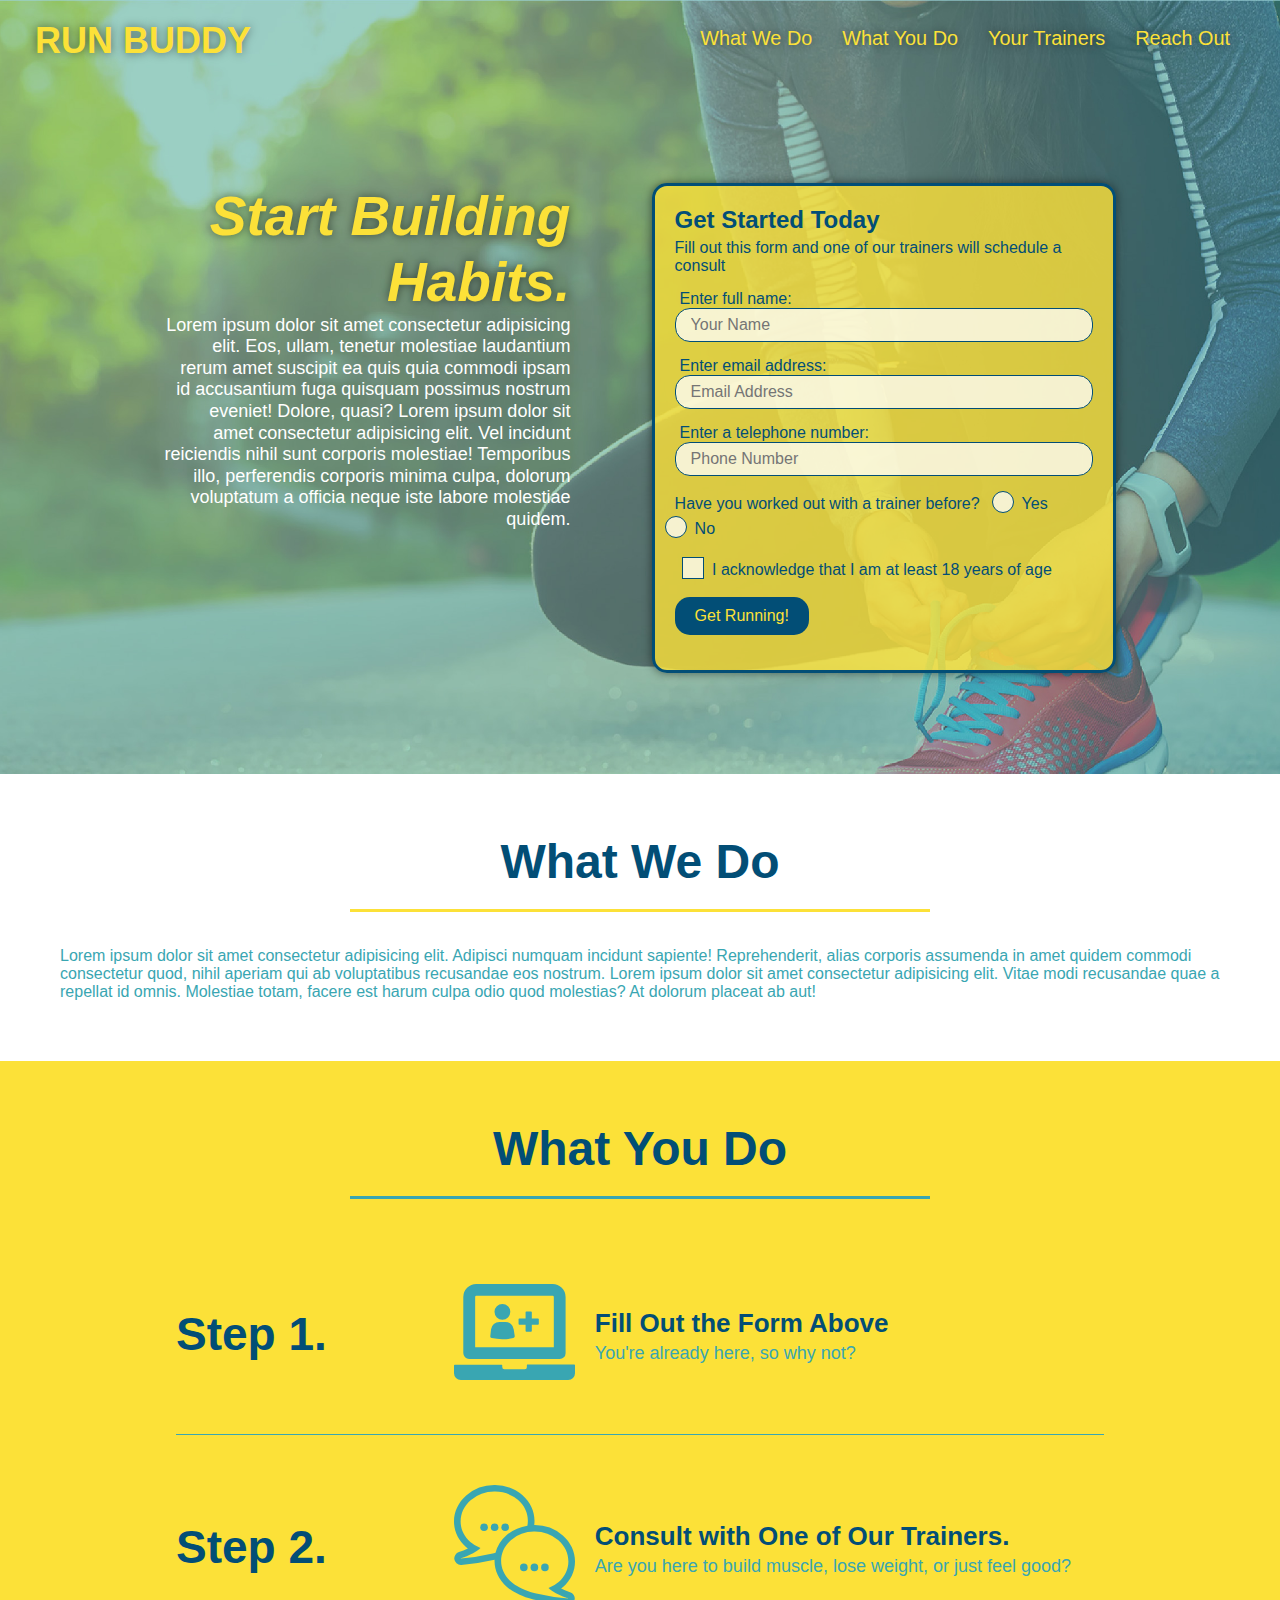
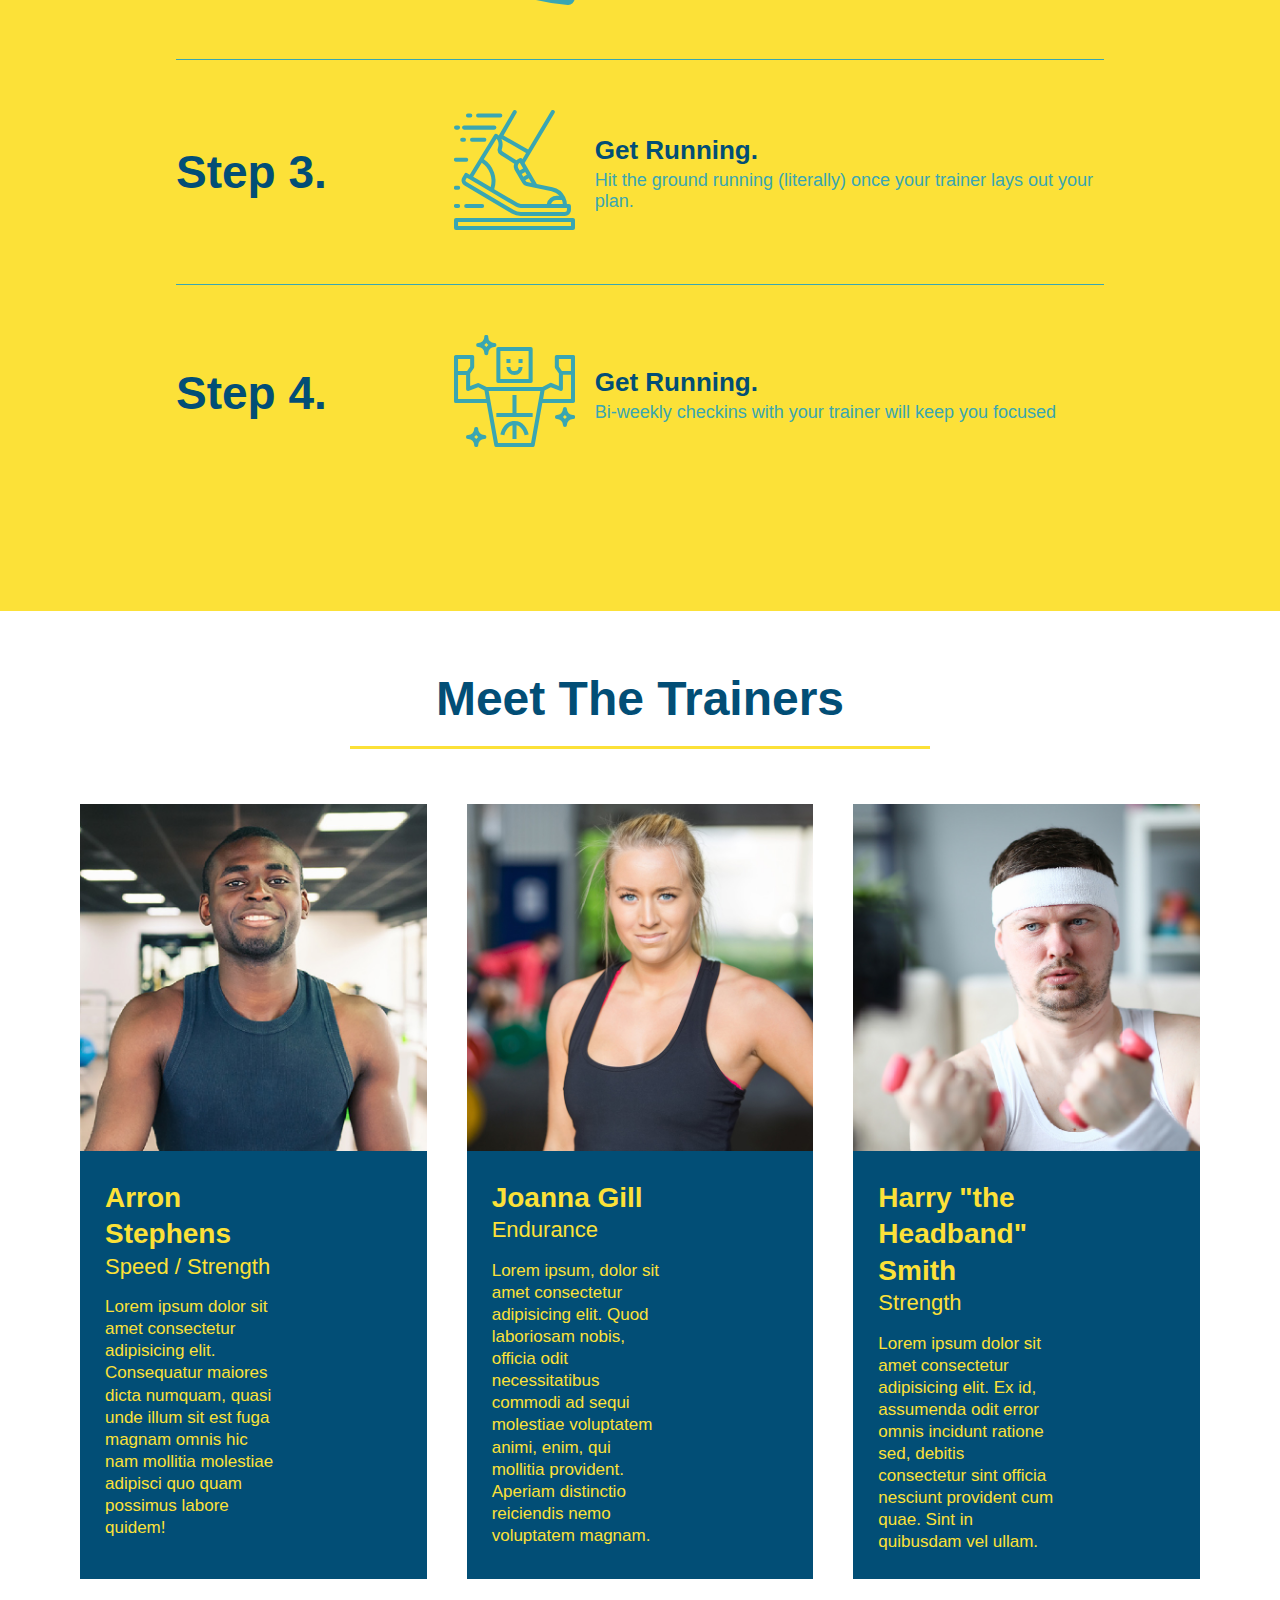
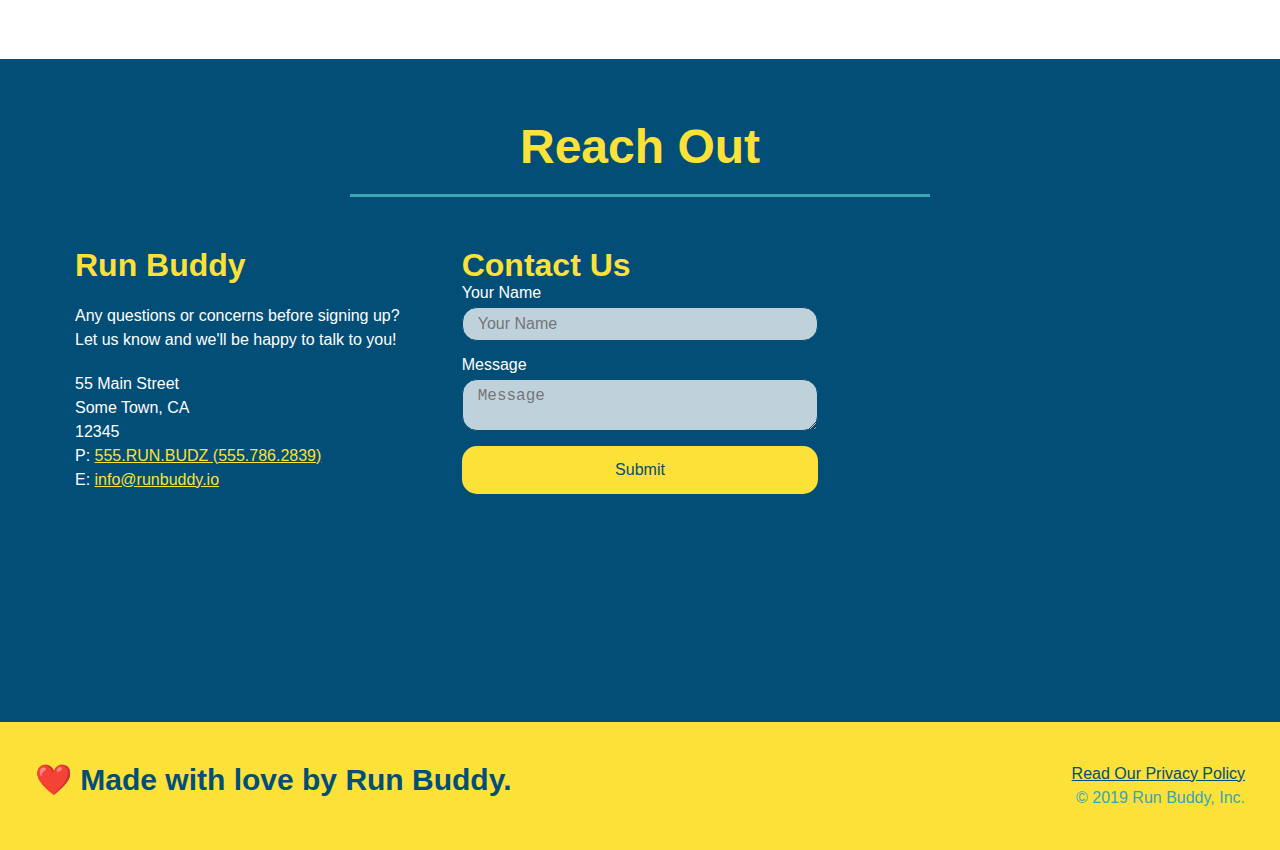
<file: index.html>
<!DOCTYPE html>
<html lang="en">
   <head>
      <meta charset="UTF-8" />
      <meta name="viewport" content="width=device-width, intial-scale=1.0" />
      <title>Run Buddy Webpage</title>
      <link rel="stylesheet" href="./assets/css/run-buddy-style.css" />
   </head>

   <body>
      <!-- Navigation -->
      <header>
         <h1>
            <a href="./index.html">RUN BUDDY</a>
         </h1>
         <nav>
            <!-- Unordered List of Elements -->
            <ul>
               <!-- List Item Element -->
               <li>
                  <!-- Anchor Element -->
                  <a href="#what-we-do">What We Do</a>
               </li>
               <li>
                  <a href="#what-you-do">What You Do</a>
               </li>
               <li>
                  <a href="#your-trainers">Your Trainers</a>
               </li>
               <li>
                  <a href="#reach-out">Reach Out</a>
               </li>
            </ul>
         </nav>
      </header>

      <!-- "Hero/Jumbotron" -->
      <section class="hero">
         <div class="hero-cta">
            <h2>Start Building Habits.</h2>
            <p>
               Lorem ipsum dolor sit amet consectetur adipisicing elit. Eos, ullam, tenetur molestiae laudantium rerum
               amet suscipit ea quis quia commodi ipsam id accusantium fuga quisquam possimus nostrum eveniet! Dolore,
               quasi? Lorem ipsum dolor sit amet consectetur adipisicing elit. Vel incidunt reiciendis nihil sunt
               corporis molestiae! Temporibus illo, perferendis corporis minima culpa, dolorum voluptatum a officia
               neque iste labore molestiae quidem.
            </p>
         </div>

         <div class="hero-form">
            <h3>Get Started Today</h3>
            <p>Fill out this form and one of our trainers will schedule a consult</p>
            <!-- Add Form Element  -->
            <form>
               <label for="name">Enter full name:</label>
               <input class="form-input" type="text" placeholder="Your Name" name="name" id="name" />
               <label for="email">Enter email address:</label>
               <input class="form-input" type="email" placeholder="Email Address" name="email" id="email" />
               <label for="phone">Enter a telephone number:</label>
               <input class="form-input" type="tel" placeholder="Phone Number" name="phone" id="phone" />
               <p>
                  Have you worked out with a trainer before?
                  <span class="radio-wrapper">
                     <input type="radio" name="trainer-confirm" id="trainer-yes" />
                     <label for="trainer-yes">Yes</label>
                  </span>
                  <span class="radio-wrapper">
                     <input type="radio" name="trainer-confirm" id="trainer-no" />
                     <label for="trainer-no">No</label>
                  </span>
               </p>
               <p>
               <span>
                  <span class="checkbox-wrapper">
                     <input type="checkbox" name="ageConsent" id="checkbox" />
                     <label for="checkbox">I acknowledge that I am at least 18 years of age</label>
                  </span>   
               </p>
               <p>
                  <button type="submit" name="get-running" id="get-running">Get Running!</button>
               </p>
            </form>
         </div>
      </section>

      <!-- "What We Do" section -->
      <section id="what-we-do" class="intro">
         <div class="flex-row">
            <h2 class="section-title primary-border">What We Do</h2>
         </div>
         <div class="flex-row">
            <p>
               Lorem ipsum dolor sit amet consectetur adipisicing elit. Adipisci numquam incidunt sapiente!
               Reprehenderit, alias corporis assumenda in amet quidem commodi consectetur quod, nihil aperiam qui ab
               voluptatibus recusandae eos nostrum. Lorem ipsum dolor sit amet consectetur adipisicing elit. Vitae modi
               recusandae quae a repellat id omnis. Molestiae totam, facere est harum culpa odio quod molestias? At
               dolorum placeat ab aut!
            </p>
         </div>
      </section>

      <!-- "What You Do" section -->
      <section id="what-you-do" class="steps">
         <div class="flex-row">
            <h2 class="section-title secondary-border">What You Do</h2>
         </div>
         <!-- <div> -->
            <!-- insert this img element -->
            <div class="step">
               <h3>Step 1.</h3>
               <div class="step-info">
                  <div class="step-img">
                     <img src="./assets/images/step-1.svg" alt="" />
                  </div>
                  <div class="step-text">
                     <h4>Fill Out the Form Above</h4>
                     <p>You're already here, so why not?</p>
                  </div>
               </div>
            </div>
         <!-- </div> -->

         <!-- <div> -->
            <div class="step">
               <h3>Step 2.</h3>
               <div class="step-info">
                  <div class="step-img">
                     <img src="./assets/images/step-2.svg" alt="" />
                  </div>
                  <div class="step-text">
                     <h4>Consult with One of Our Trainers.</h4>
                     <p>Are you here to build muscle, lose weight, or just feel good?</p>
                  </div>
               </div>
            </div>
         <!-- </div> -->

         <!-- <div> -->
            <div class="step">
               <h3>Step 3.</h3>
               <div class="step-info">
                  <div class="step-img">
                     <img src="./assets/images/step-3.svg" alt="" />
                  </div>
                  <div class="step-text">
                     <h4>Get Running.</h4>
                     <p>Hit the ground running (literally) once your trainer lays out your plan.</p>
                  </div>
               </div>
            </div>
         <!-- </div> -->

         <!-- <div> -->
            <div class="step">
               <h3>Step 4.</h3>
               <div class="step-info">
                  <div class="step-img">
                     <img src="./assets/images/step-4.svg" alt="" />
                  </div>
                  <div class="step-text">
                     <h4>Get Running.</h4>
                     <p>Bi-weekly checkins with your trainer will keep you focused</p>
                  </div>
               </div>
            </div>
         <!-- </div> -->
         </div>
      </section>

      <!-- Meet The Trainers -->
      <section id="your-trainers">
         <div class="flex-row">
            <h2 class="section-title primary-border">Meet The Trainers</h2>
         </div>
         <div class="trainers">
            <!-- First Trainer Info -->
            <article class="trainer">
               <img
                  src="./assets/images/trainer-1.jpg"
                  alt="Arron Stephens in his workout clothes, ready to pump iron"
               />
               <div class="trainer-bio">
                  <h3 class="trainer-name">Arron Stephens</h3>
                  <h4 class="trainer-role">Speed / Strength</h4>
                  <p>
                     Lorem ipsum dolor sit amet consectetur adipisicing elit. Consequatur maiores dicta numquam, quasi
                     unde illum sit est fuga magnam omnis hic nam mollitia molestiae adipisci quo quam possimus labore
                     quidem!
                  </p>
               </div>
            </article>
            <!-- Second Trainer Info -->
            <article class="trainer">
               <img src="./assets/images/trainer-2.jpg" alt="Joanna Gill cooling down after a workout" />
               <div class="trainer-bio">
                  <h3 class="trainer-name">Joanna Gill</h3>
                  <h4 class="trainer-role">Endurance</h4>
                  <p>
                     Lorem ipsum, dolor sit amet consectetur adipisicing elit. Quod laboriosam nobis, officia odit
                     necessitatibus commodi ad sequi molestiae voluptatem animi, enim, qui mollitia provident. Aperiam
                     distinctio reiciendis nemo voluptatem magnam.
                  </p>
               </div>
            </article>

            <!-- Third Trainer Info -->
            <article class="trainer">
               <img
                  src="./assets/images/trainer-3.jpg"
                  alt="Harry Smith wearing a headband and lifting comically small pink weights"
               />
               <div class="trainer-bio">
                  <h3 class="trainer-name">Harry "the Headband" Smith</h3>
                  <h4 class="trainer-role">Strength</h4>
                  <p>
                     Lorem ipsum dolor sit amet consectetur adipisicing elit. Ex id, assumenda odit error omnis incidunt
                     ratione sed, debitis consectetur sint officia nesciunt provident cum quae. Sint in quibusdam vel
                     ullam.
                  </p>
               </div>
            </article>
         </div>
      </section>

      <!-- Reach Out -->
      <section id="reach-out" class="contact">
         <div class="flex-row">
            <h2 class="section-title secondary-border">Reach Out</h2>
         </div>
         <div class="contact-info">
            <!-- The 'Contact container'-->

            <div>
               <h3>Run Buddy</h3>
               <p>
                  Any questions or concerns before signing up? <br />
                  Let us know and we'll be happy to talk to you!
               </p>

               <address>
                  55 Main Street <br />
                  Some Town, CA <br />
                  12345 <br />
                  P: <a href="tel.555.786.2839">555.RUN.BUDZ (555.786.2839)</a> <br />
                  E: <a href="mailto:info@runbuddy.io">info@runbuddy.io</a>
               </address>
            </div>

            <div class="contact-form">
               <h3>Contact Us</h3>
               <form>
                  <label for="contact-name">Your Name</label>
                  <input type="text" id="contact-name" placeholder="Your Name" />

                  <label for="contact-message">Message</label>
                  <textarea id="contact-message" placeholder="Message"></textarea>

                  <button type="submit">Submit</button>
               </form>
            </div>

            <iframe
               src="https://www.google.com/maps/embed?pb=!1m14!1m12!1m3!1d12182.30520634488!2d-74.0652613!3d40.2407219!2m3!1f0!2f0!3f0!3m2!1i1024!2i768!4f13.1!5e0!3m2!1sen!2sus!4v1561060983193!5m2!1sen!2sus"
               style="border: 0"
               allowfullscreen=""
               loading="lazy"
            >
            </iframe>
         </div>
      </section>

      <!-- Footer -->
      <footer>
         <h2>❤️ Made with love by Run Buddy.</h2>
         <div>
            <a href="./privacy-policy.html">Read Our Privacy Policy</a><br />
            &copy; 2019 Run Buddy, Inc.
         </div>
      </footer>
   </body>
</html>
</file>
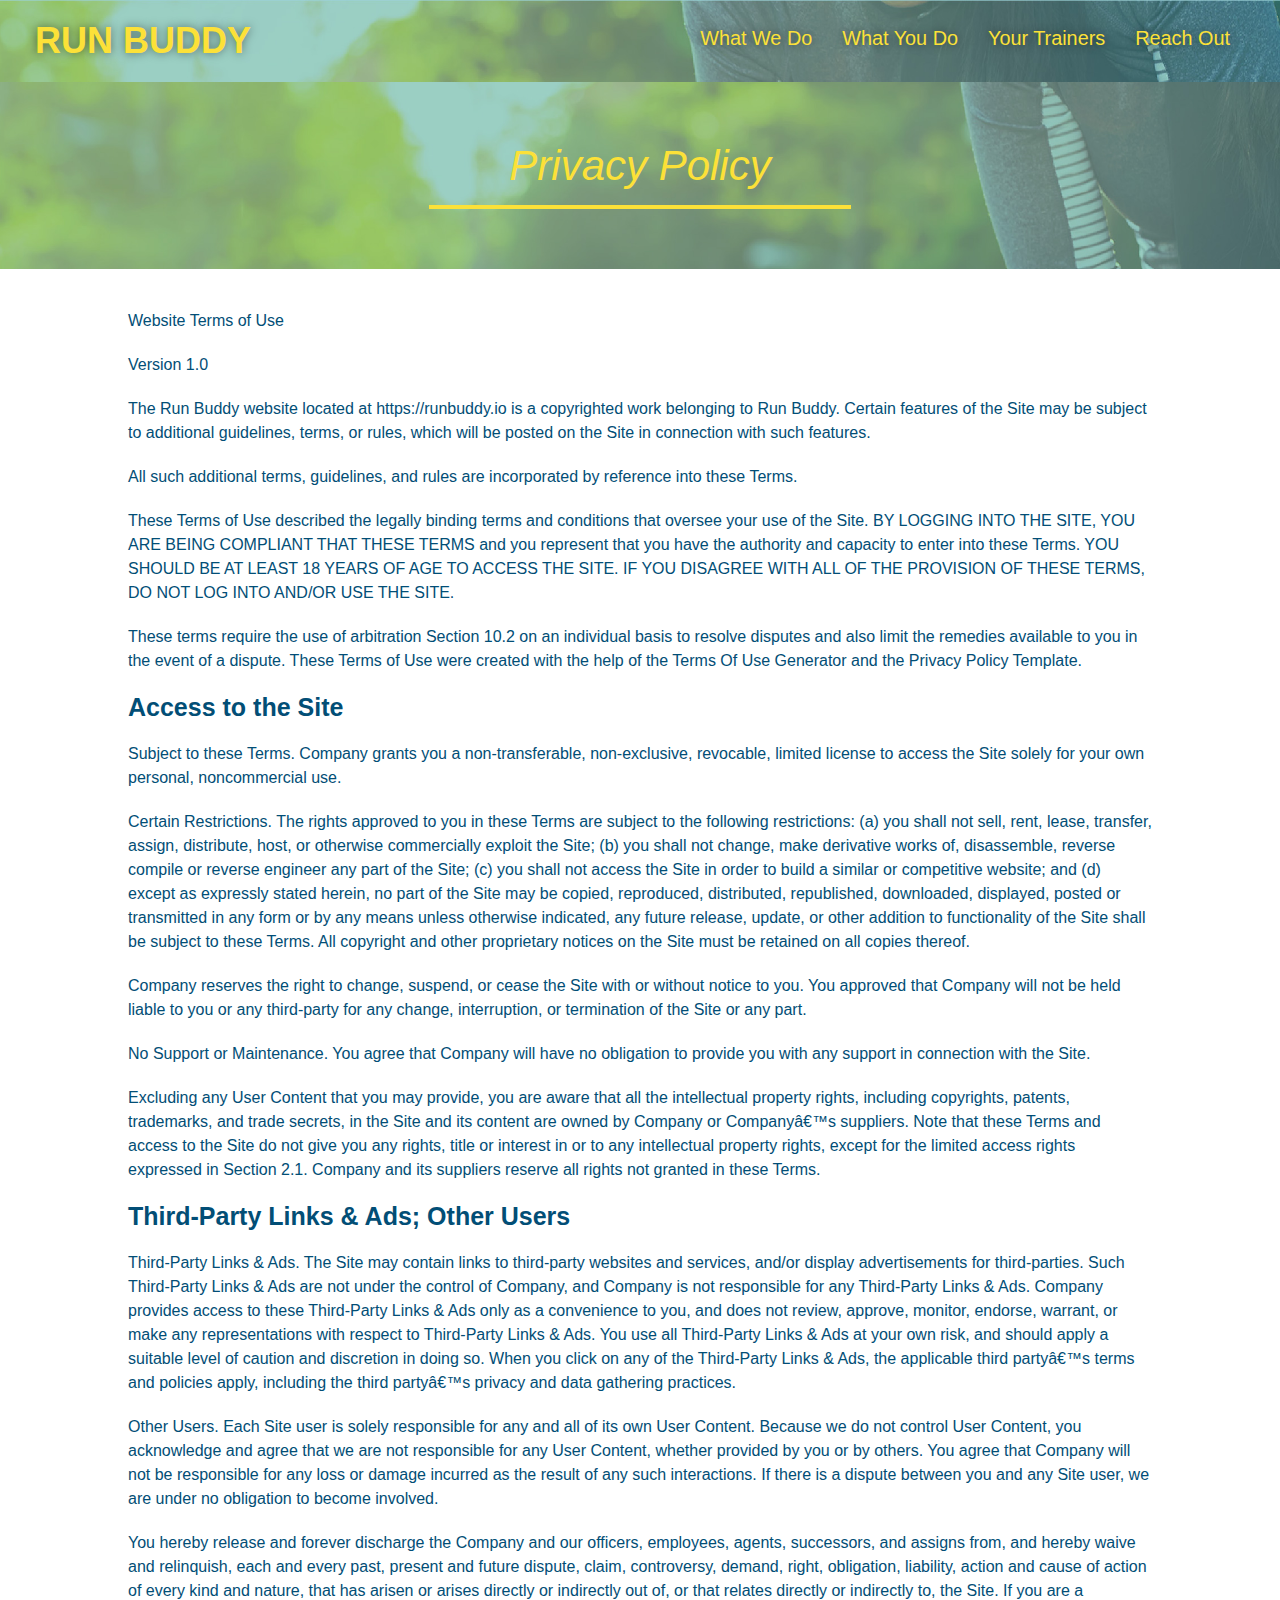
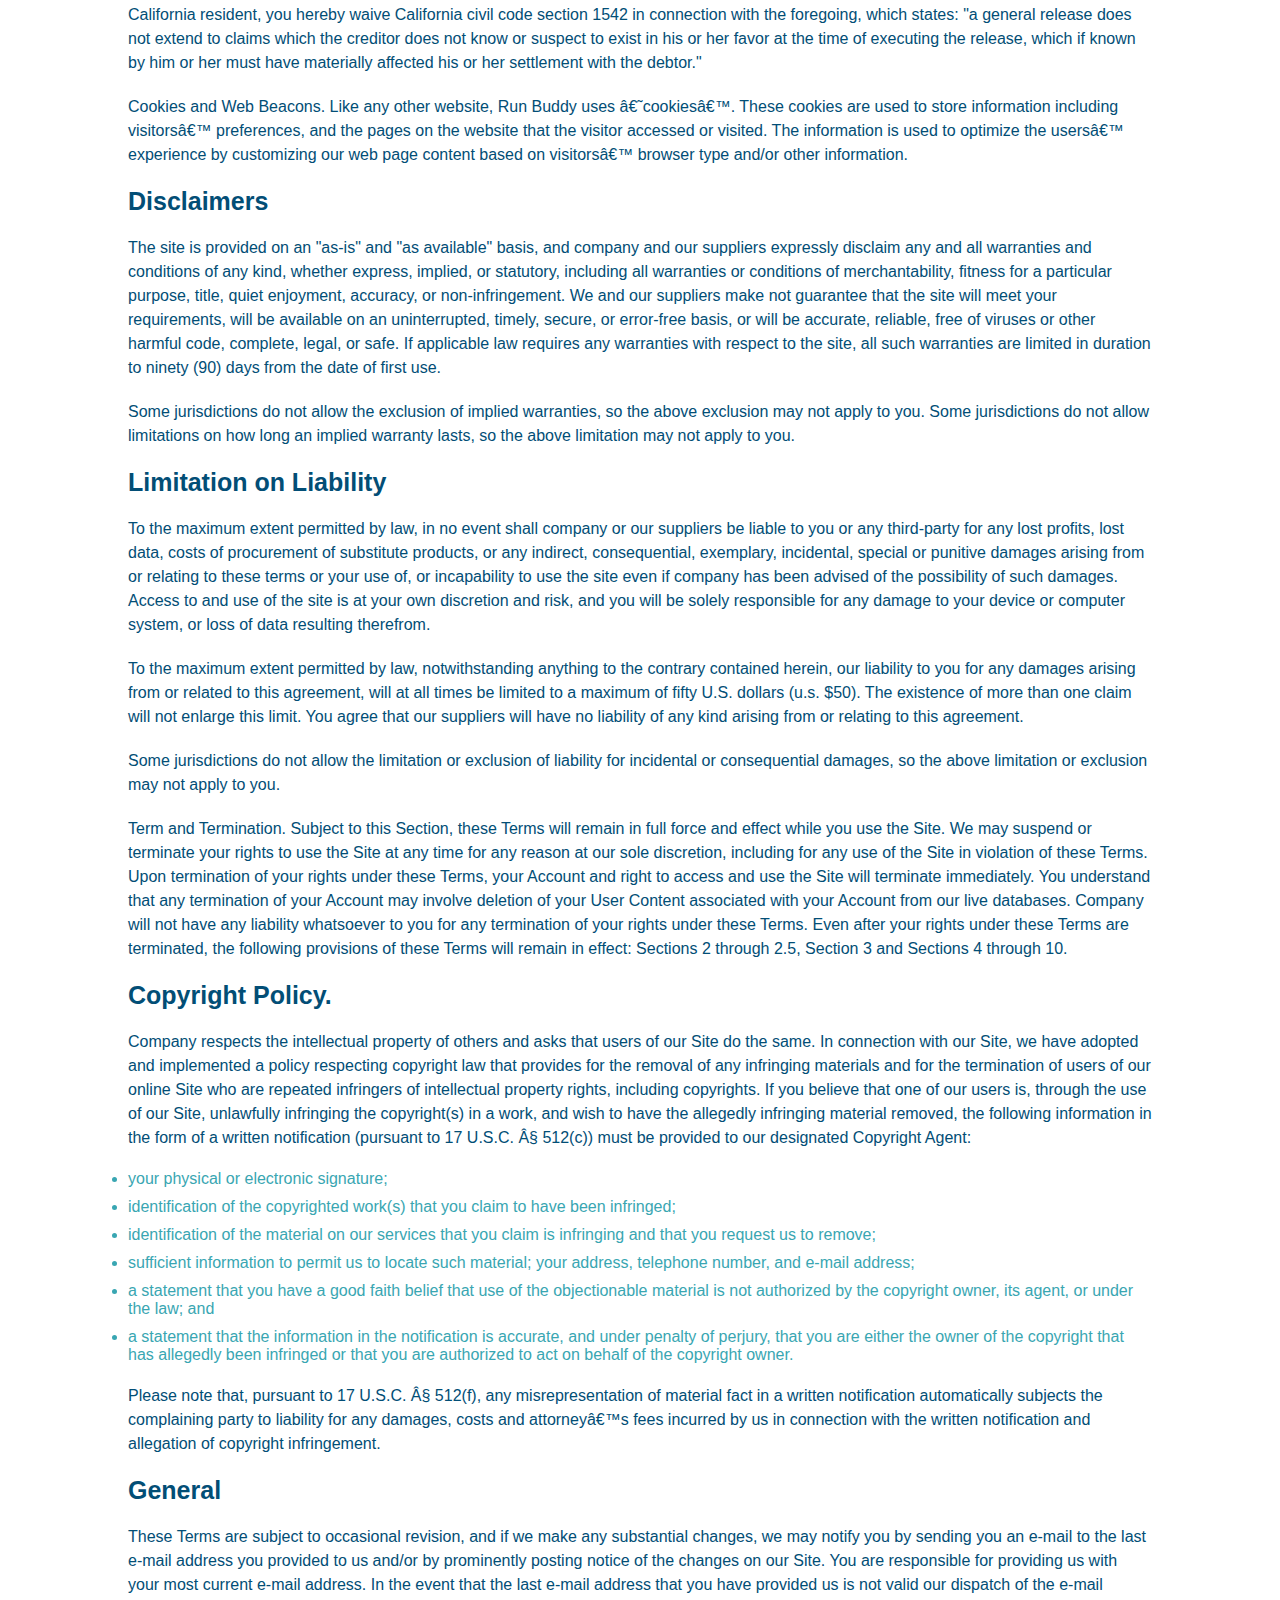
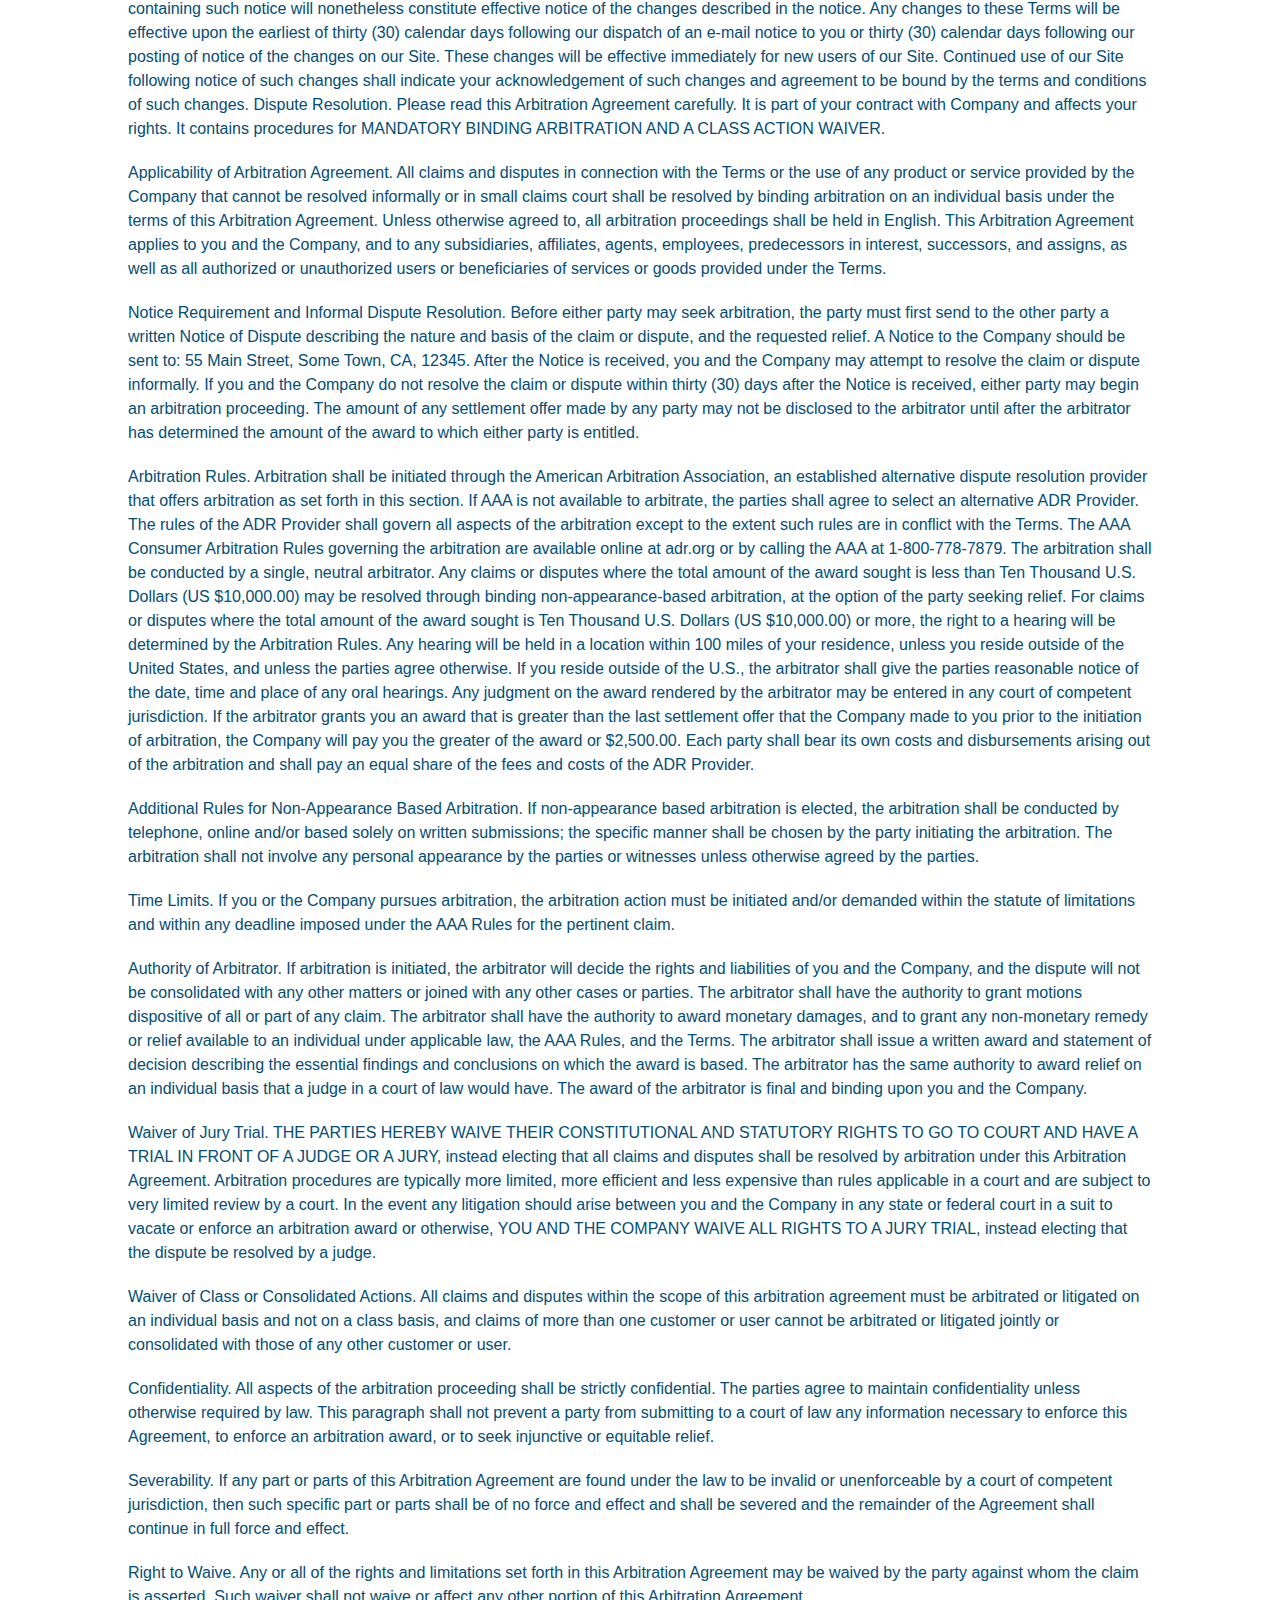
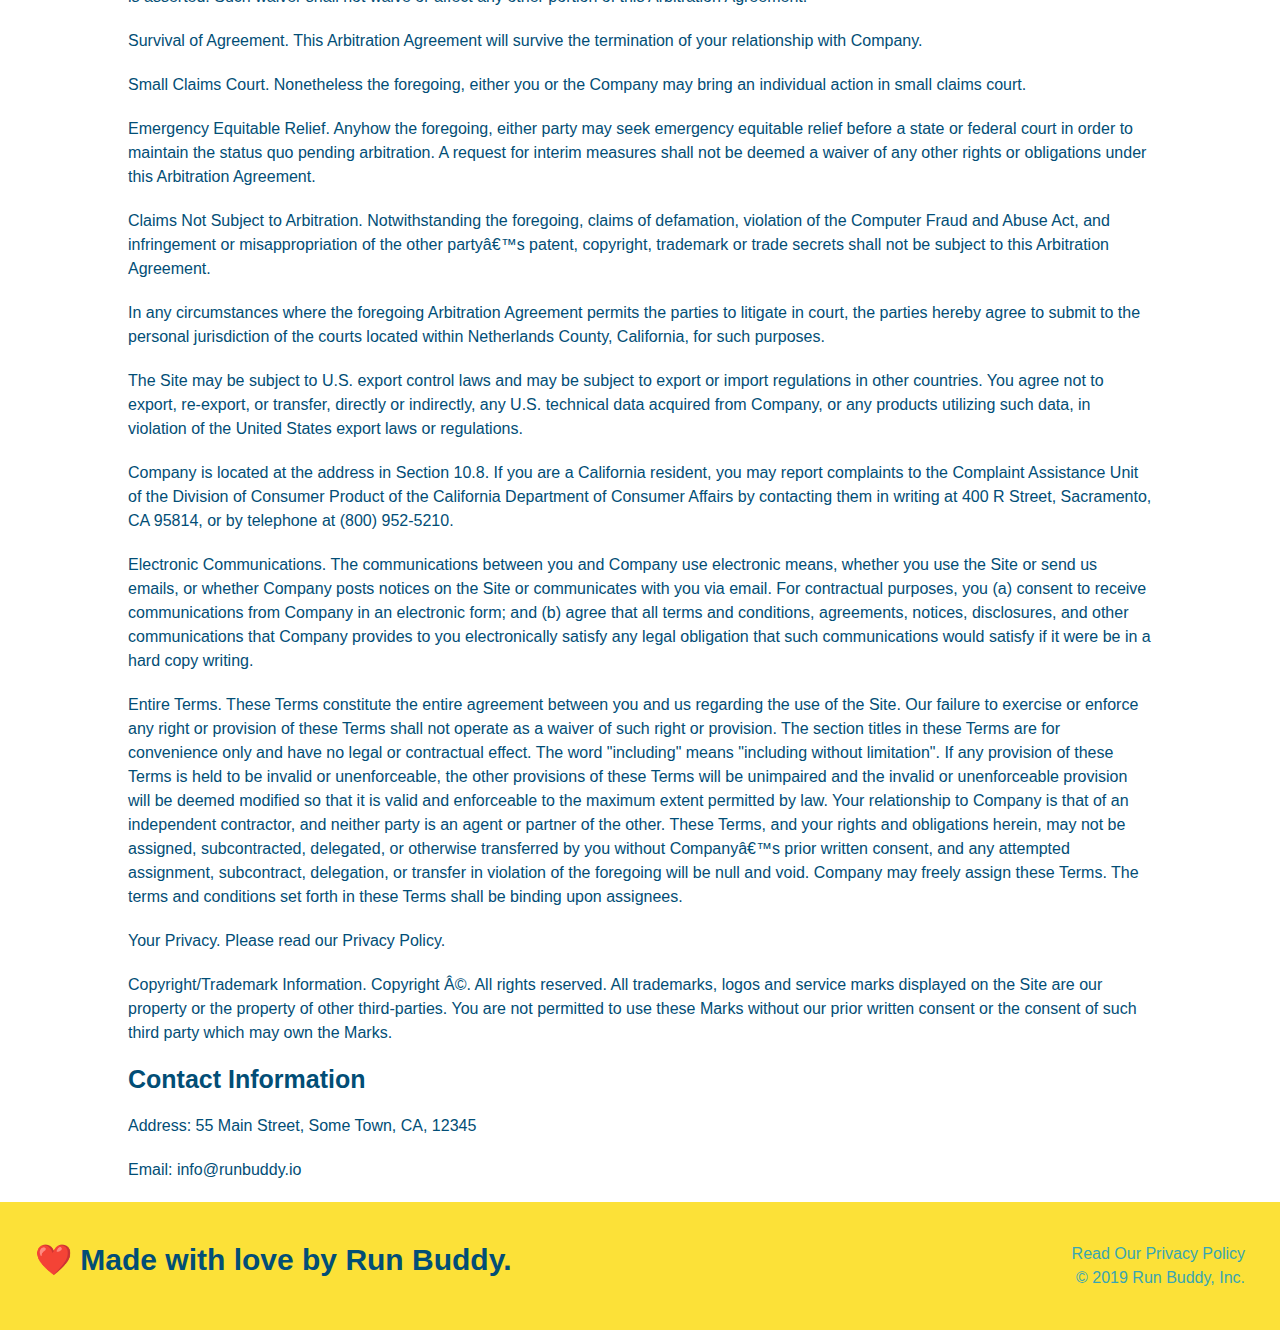
<file: privacy-policy.html>
<!DOCTYPE html>
<html lang="en">
   <head>
      <meta charset="UTF-8" />
      <meta name="viewport" content="width=device-width, intial-scale=1.0" />
      <title>Privacy Policy - Run Buddy</title>
      <link rel="stylesheet" href="./assets/css/run-buddy-style.css" />
      <link rel="stylesheet" href="./assets/css/secondary-styles.css" />
   </head>

   <body>
      <!-- Navigation -->
      <header>
         <h1>
            <a href="./index.html">RUN BUDDY</a>
         </h1>
         <nav>
            <!-- Unordered List of Elements -->
            <ul>
               <!-- List Item Element -->
               <li>
                  <!-- Anchor Element -->
                  <a href="./index.html#what-we-do">What We Do</a>
               </li>
               <li>
                  <a href="./index.html#what-you-do">What You Do</a>
               </li>
               <li>
                  <a href="./index.html#your-trainers">Your Trainers</a>
               </li>
               <li>
                  <a href="./index.html#reach-out">Reach Out</a>
               </li>
            </ul>
         </nav>
      </header>

      <!-- "Hero/Jumbotron" -->
      <section class="hero">
         <h2 class="page-title">Privacy Policy</h2>
      </section>
      <article class="secondary-content">
         <p>Website Terms of Use</p>

         <p>Version 1.0</p>

         <p>
            The Run Buddy website located at https://runbuddy.io is a copyrighted work belonging to Run Buddy. Certain
            features of the Site may be subject to additional guidelines, terms, or rules, which will be posted on the
            Site in connection with such features.
         </p>

         <p>All such additional terms, guidelines, and rules are incorporated by reference into these Terms.</p>

         <p>
            These Terms of Use described the legally binding terms and conditions that oversee your use of the Site. BY
            LOGGING INTO THE SITE, YOU ARE BEING COMPLIANT THAT THESE TERMS and you represent that you have the
            authority and capacity to enter into these Terms. YOU SHOULD BE AT LEAST 18 YEARS OF AGE TO ACCESS THE SITE.
            IF YOU DISAGREE WITH ALL OF THE PROVISION OF THESE TERMS, DO NOT LOG INTO AND/OR USE THE SITE.
         </p>

         <p>
            These terms require the use of arbitration Section 10.2 on an individual basis to resolve disputes and also
            limit the remedies available to you in the event of a dispute. These Terms of Use were created with the help
            of the Terms Of Use Generator and the Privacy Policy Template.
         </p>

         <h3>Access to the Site</h3>

         <p>
            Subject to these Terms. Company grants you a non-transferable, non-exclusive, revocable, limited license to
            access the Site solely for your own personal, noncommercial use.
         </p>

         <p>
            Certain Restrictions. The rights approved to you in these Terms are subject to the following restrictions:
            (a) you shall not sell, rent, lease, transfer, assign, distribute, host, or otherwise commercially exploit
            the Site; (b) you shall not change, make derivative works of, disassemble, reverse compile or reverse
            engineer any part of the Site; (c) you shall not access the Site in order to build a similar or competitive
            website; and (d) except as expressly stated herein, no part of the Site may be copied, reproduced,
            distributed, republished, downloaded, displayed, posted or transmitted in any form or by any means unless
            otherwise indicated, any future release, update, or other addition to functionality of the Site shall be
            subject to these Terms. All copyright and other proprietary notices on the Site must be retained on all
            copies thereof.
         </p>

         <p>
            Company reserves the right to change, suspend, or cease the Site with or without notice to you. You approved
            that Company will not be held liable to you or any third-party for any change, interruption, or termination
            of the Site or any part.
         </p>

         <p>
            No Support or Maintenance. You agree that Company will have no obligation to provide you with any support in
            connection with the Site.
         </p>

         <p>
            Excluding any User Content that you may provide, you are aware that all the intellectual property rights,
            including copyrights, patents, trademarks, and trade secrets, in the Site and its content are owned by
            Company or Companyâ€™s suppliers. Note that these Terms and access to the Site do not give you any rights,
            title or interest in or to any intellectual property rights, except for the limited access rights expressed
            in Section 2.1. Company and its suppliers reserve all rights not granted in these Terms.
         </p>

         <h3>Third-Party Links & Ads; Other Users</h3>

         <p>
            Third-Party Links & Ads. The Site may contain links to third-party websites and services, and/or display
            advertisements for third-parties. Such Third-Party Links & Ads are not under the control of Company, and
            Company is not responsible for any Third-Party Links & Ads. Company provides access to these Third-Party
            Links & Ads only as a convenience to you, and does not review, approve, monitor, endorse, warrant, or make
            any representations with respect to Third-Party Links & Ads. You use all Third-Party Links & Ads at your own
            risk, and should apply a suitable level of caution and discretion in doing so. When you click on any of the
            Third-Party Links & Ads, the applicable third partyâ€™s terms and policies apply, including the third
            partyâ€™s privacy and data gathering practices.
         </p>

         <p>
            Other Users. Each Site user is solely responsible for any and all of its own User Content. Because we do not
            control User Content, you acknowledge and agree that we are not responsible for any User Content, whether
            provided by you or by others. You agree that Company will not be responsible for any loss or damage incurred
            as the result of any such interactions. If there is a dispute between you and any Site user, we are under no
            obligation to become involved.
         </p>

         <p>
            You hereby release and forever discharge the Company and our officers, employees, agents, successors, and
            assigns from, and hereby waive and relinquish, each and every past, present and future dispute, claim,
            controversy, demand, right, obligation, liability, action and cause of action of every kind and nature, that
            has arisen or arises directly or indirectly out of, or that relates directly or indirectly to, the Site. If
            you are a California resident, you hereby waive California civil code section 1542 in connection with the
            foregoing, which states: "a general release does not extend to claims which the creditor does not know or
            suspect to exist in his or her favor at the time of executing the release, which if known by him or her must
            have materially affected his or her settlement with the debtor."
         </p>

         <p>
            Cookies and Web Beacons. Like any other website, Run Buddy uses â€˜cookiesâ€™. These cookies are used to
            store information including visitorsâ€™ preferences, and the pages on the website that the visitor accessed
            or visited. The information is used to optimize the usersâ€™ experience by customizing our web page content
            based on visitorsâ€™ browser type and/or other information.
         </p>

         <h3>Disclaimers</h3>

         <p>
            The site is provided on an "as-is" and "as available" basis, and company and our suppliers expressly
            disclaim any and all warranties and conditions of any kind, whether express, implied, or statutory,
            including all warranties or conditions of merchantability, fitness for a particular purpose, title, quiet
            enjoyment, accuracy, or non-infringement. We and our suppliers make not guarantee that the site will meet
            your requirements, will be available on an uninterrupted, timely, secure, or error-free basis, or will be
            accurate, reliable, free of viruses or other harmful code, complete, legal, or safe. If applicable law
            requires any warranties with respect to the site, all such warranties are limited in duration to ninety (90)
            days from the date of first use.
         </p>

         <p>
            Some jurisdictions do not allow the exclusion of implied warranties, so the above exclusion may not apply to
            you. Some jurisdictions do not allow limitations on how long an implied warranty lasts, so the above
            limitation may not apply to you.
         </p>

         <h3>Limitation on Liability</h3>

         <p>
            To the maximum extent permitted by law, in no event shall company or our suppliers be liable to you or any
            third-party for any lost profits, lost data, costs of procurement of substitute products, or any indirect,
            consequential, exemplary, incidental, special or punitive damages arising from or relating to these terms or
            your use of, or incapability to use the site even if company has been advised of the possibility of such
            damages. Access to and use of the site is at your own discretion and risk, and you will be solely
            responsible for any damage to your device or computer system, or loss of data resulting therefrom.
         </p>

         <p>
            To the maximum extent permitted by law, notwithstanding anything to the contrary contained herein, our
            liability to you for any damages arising from or related to this agreement, will at all times be limited to
            a maximum of fifty U.S. dollars (u.s. $50). The existence of more than one claim will not enlarge this
            limit. You agree that our suppliers will have no liability of any kind arising from or relating to this
            agreement.
         </p>

         <p>
            Some jurisdictions do not allow the limitation or exclusion of liability for incidental or consequential
            damages, so the above limitation or exclusion may not apply to you.
         </p>

         <p>
            Term and Termination. Subject to this Section, these Terms will remain in full force and effect while you
            use the Site. We may suspend or terminate your rights to use the Site at any time for any reason at our sole
            discretion, including for any use of the Site in violation of these Terms. Upon termination of your rights
            under these Terms, your Account and right to access and use the Site will terminate immediately. You
            understand that any termination of your Account may involve deletion of your User Content associated with
            your Account from our live databases. Company will not have any liability whatsoever to you for any
            termination of your rights under these Terms. Even after your rights under these Terms are terminated, the
            following provisions of these Terms will remain in effect: Sections 2 through 2.5, Section 3 and Sections 4
            through 10.
         </p>

         <h3>Copyright Policy.</h3>

         <p>
            Company respects the intellectual property of others and asks that users of our Site do the same. In
            connection with our Site, we have adopted and implemented a policy respecting copyright law that provides
            for the removal of any infringing materials and for the termination of users of our online Site who are
            repeated infringers of intellectual property rights, including copyrights. If you believe that one of our
            users is, through the use of our Site, unlawfully infringing the copyright(s) in a work, and wish to have
            the allegedly infringing material removed, the following information in the form of a written notification
            (pursuant to 17 U.S.C. Â§ 512(c)) must be provided to our designated Copyright Agent:
         </p>

         <ul>
            <li>your physical or electronic signature;</li>
            <li>identification of the copyrighted work(s) that you claim to have been infringed;</li>
            <li>
               identification of the material on our services that you claim is infringing and that you request us to
               remove;
            </li>
            <li>
               sufficient information to permit us to locate such material; your address, telephone number, and e-mail
               address;
            </li>
            <li>
               a statement that you have a good faith belief that use of the objectionable material is not authorized by
               the copyright owner, its agent, or under the law; and
            </li>
            <li>
               a statement that the information in the notification is accurate, and under penalty of perjury, that you
               are either the owner of the copyright that has allegedly been infringed or that you are authorized to act
               on behalf of the copyright owner.
            </li>
         </ul>

         <p>
            Please note that, pursuant to 17 U.S.C. Â§ 512(f), any misrepresentation of material fact in a written
            notification automatically subjects the complaining party to liability for any damages, costs and
            attorneyâ€™s fees incurred by us in connection with the written notification and allegation of copyright
            infringement.
         </p>

         <h3>General</h3>

         <p>
            These Terms are subject to occasional revision, and if we make any substantial changes, we may notify you by
            sending you an e-mail to the last e-mail address you provided to us and/or by prominently posting notice of
            the changes on our Site. You are responsible for providing us with your most current e-mail address. In the
            event that the last e-mail address that you have provided us is not valid our dispatch of the e-mail
            containing such notice will nonetheless constitute effective notice of the changes described in the notice.
            Any changes to these Terms will be effective upon the earliest of thirty (30) calendar days following our
            dispatch of an e-mail notice to you or thirty (30) calendar days following our posting of notice of the
            changes on our Site. These changes will be effective immediately for new users of our Site. Continued use of
            our Site following notice of such changes shall indicate your acknowledgement of such changes and agreement
            to be bound by the terms and conditions of such changes. Dispute Resolution. Please read this Arbitration
            Agreement carefully. It is part of your contract with Company and affects your rights. It contains
            procedures for MANDATORY BINDING ARBITRATION AND A CLASS ACTION WAIVER.
         </p>

         <p>
            Applicability of Arbitration Agreement. All claims and disputes in connection with the Terms or the use of
            any product or service provided by the Company that cannot be resolved informally or in small claims court
            shall be resolved by binding arbitration on an individual basis under the terms of this Arbitration
            Agreement. Unless otherwise agreed to, all arbitration proceedings shall be held in English. This
            Arbitration Agreement applies to you and the Company, and to any subsidiaries, affiliates, agents,
            employees, predecessors in interest, successors, and assigns, as well as all authorized or unauthorized
            users or beneficiaries of services or goods provided under the Terms.
         </p>

         <p>
            Notice Requirement and Informal Dispute Resolution. Before either party may seek arbitration, the party must
            first send to the other party a written Notice of Dispute describing the nature and basis of the claim or
            dispute, and the requested relief. A Notice to the Company should be sent to: 55 Main Street, Some Town, CA,
            12345. After the Notice is received, you and the Company may attempt to resolve the claim or dispute
            informally. If you and the Company do not resolve the claim or dispute within thirty (30) days after the
            Notice is received, either party may begin an arbitration proceeding. The amount of any settlement offer
            made by any party may not be disclosed to the arbitrator until after the arbitrator has determined the
            amount of the award to which either party is entitled.
         </p>

         <p>
            Arbitration Rules. Arbitration shall be initiated through the American Arbitration Association, an
            established alternative dispute resolution provider that offers arbitration as set forth in this section. If
            AAA is not available to arbitrate, the parties shall agree to select an alternative ADR Provider. The rules
            of the ADR Provider shall govern all aspects of the arbitration except to the extent such rules are in
            conflict with the Terms. The AAA Consumer Arbitration Rules governing the arbitration are available online
            at adr.org or by calling the AAA at 1-800-778-7879. The arbitration shall be conducted by a single, neutral
            arbitrator. Any claims or disputes where the total amount of the award sought is less than Ten Thousand U.S.
            Dollars (US $10,000.00) may be resolved through binding non-appearance-based arbitration, at the option of
            the party seeking relief. For claims or disputes where the total amount of the award sought is Ten Thousand
            U.S. Dollars (US $10,000.00) or more, the right to a hearing will be determined by the Arbitration Rules.
            Any hearing will be held in a location within 100 miles of your residence, unless you reside outside of the
            United States, and unless the parties agree otherwise. If you reside outside of the U.S., the arbitrator
            shall give the parties reasonable notice of the date, time and place of any oral hearings. Any judgment on
            the award rendered by the arbitrator may be entered in any court of competent jurisdiction. If the
            arbitrator grants you an award that is greater than the last settlement offer that the Company made to you
            prior to the initiation of arbitration, the Company will pay you the greater of the award or $2,500.00. Each
            party shall bear its own costs and disbursements arising out of the arbitration and shall pay an equal share
            of the fees and costs of the ADR Provider.
         </p>

         <p>
            Additional Rules for Non-Appearance Based Arbitration. If non-appearance based arbitration is elected, the
            arbitration shall be conducted by telephone, online and/or based solely on written submissions; the specific
            manner shall be chosen by the party initiating the arbitration. The arbitration shall not involve any
            personal appearance by the parties or witnesses unless otherwise agreed by the parties.
         </p>

         <p>
            Time Limits. If you or the Company pursues arbitration, the arbitration action must be initiated and/or
            demanded within the statute of limitations and within any deadline imposed under the AAA Rules for the
            pertinent claim.
         </p>

         <p>
            Authority of Arbitrator. If arbitration is initiated, the arbitrator will decide the rights and liabilities
            of you and the Company, and the dispute will not be consolidated with any other matters or joined with any
            other cases or parties. The arbitrator shall have the authority to grant motions dispositive of all or part
            of any claim. The arbitrator shall have the authority to award monetary damages, and to grant any
            non-monetary remedy or relief available to an individual under applicable law, the AAA Rules, and the Terms.
            The arbitrator shall issue a written award and statement of decision describing the essential findings and
            conclusions on which the award is based. The arbitrator has the same authority to award relief on an
            individual basis that a judge in a court of law would have. The award of the arbitrator is final and binding
            upon you and the Company.
         </p>

         <p>
            Waiver of Jury Trial. THE PARTIES HEREBY WAIVE THEIR CONSTITUTIONAL AND STATUTORY RIGHTS TO GO TO COURT AND
            HAVE A TRIAL IN FRONT OF A JUDGE OR A JURY, instead electing that all claims and disputes shall be resolved
            by arbitration under this Arbitration Agreement. Arbitration procedures are typically more limited, more
            efficient and less expensive than rules applicable in a court and are subject to very limited review by a
            court. In the event any litigation should arise between you and the Company in any state or federal court in
            a suit to vacate or enforce an arbitration award or otherwise, YOU AND THE COMPANY WAIVE ALL RIGHTS TO A
            JURY TRIAL, instead electing that the dispute be resolved by a judge.
         </p>

         <p>
            Waiver of Class or Consolidated Actions. All claims and disputes within the scope of this arbitration
            agreement must be arbitrated or litigated on an individual basis and not on a class basis, and claims of
            more than one customer or user cannot be arbitrated or litigated jointly or consolidated with those of any
            other customer or user.
         </p>

         <p>
            Confidentiality. All aspects of the arbitration proceeding shall be strictly confidential. The parties agree
            to maintain confidentiality unless otherwise required by law. This paragraph shall not prevent a party from
            submitting to a court of law any information necessary to enforce this Agreement, to enforce an arbitration
            award, or to seek injunctive or equitable relief.
         </p>

         <p>
            Severability. If any part or parts of this Arbitration Agreement are found under the law to be invalid or
            unenforceable by a court of competent jurisdiction, then such specific part or parts shall be of no force
            and effect and shall be severed and the remainder of the Agreement shall continue in full force and effect.
         </p>

         <p>
            Right to Waive. Any or all of the rights and limitations set forth in this Arbitration Agreement may be
            waived by the party against whom the claim is asserted. Such waiver shall not waive or affect any other
            portion of this Arbitration Agreement.
         </p>

         <p>
            Survival of Agreement. This Arbitration Agreement will survive the termination of your relationship with
            Company.
         </p>

         <p>
            Small Claims Court. Nonetheless the foregoing, either you or the Company may bring an individual action in
            small claims court.
         </p>

         <p>
            Emergency Equitable Relief. Anyhow the foregoing, either party may seek emergency equitable relief before a
            state or federal court in order to maintain the status quo pending arbitration. A request for interim
            measures shall not be deemed a waiver of any other rights or obligations under this Arbitration Agreement.
         </p>

         <p>
            Claims Not Subject to Arbitration. Notwithstanding the foregoing, claims of defamation, violation of the
            Computer Fraud and Abuse Act, and infringement or misappropriation of the other partyâ€™s patent, copyright,
            trademark or trade secrets shall not be subject to this Arbitration Agreement.
         </p>

         <p>
            In any circumstances where the foregoing Arbitration Agreement permits the parties to litigate in court, the
            parties hereby agree to submit to the personal jurisdiction of the courts located within Netherlands County,
            California, for such purposes.
         </p>

         <p>
            The Site may be subject to U.S. export control laws and may be subject to export or import regulations in
            other countries. You agree not to export, re-export, or transfer, directly or indirectly, any U.S. technical
            data acquired from Company, or any products utilizing such data, in violation of the United States export
            laws or regulations.
         </p>

         <p>
            Company is located at the address in Section 10.8. If you are a California resident, you may report
            complaints to the Complaint Assistance Unit of the Division of Consumer Product of the California Department
            of Consumer Affairs by contacting them in writing at 400 R Street, Sacramento, CA 95814, or by telephone at
            (800) 952-5210.
         </p>

         <p>
            Electronic Communications. The communications between you and Company use electronic means, whether you use
            the Site or send us emails, or whether Company posts notices on the Site or communicates with you via email.
            For contractual purposes, you (a) consent to receive communications from Company in an electronic form; and
            (b) agree that all terms and conditions, agreements, notices, disclosures, and other communications that
            Company provides to you electronically satisfy any legal obligation that such communications would satisfy
            if it were be in a hard copy writing.
         </p>

         <p>
            Entire Terms. These Terms constitute the entire agreement between you and us regarding the use of the Site.
            Our failure to exercise or enforce any right or provision of these Terms shall not operate as a waiver of
            such right or provision. The section titles in these Terms are for convenience only and have no legal or
            contractual effect. The word "including" means "including without limitation". If any provision of these
            Terms is held to be invalid or unenforceable, the other provisions of these Terms will be unimpaired and the
            invalid or unenforceable provision will be deemed modified so that it is valid and enforceable to the
            maximum extent permitted by law. Your relationship to Company is that of an independent contractor, and
            neither party is an agent or partner of the other. These Terms, and your rights and obligations herein, may
            not be assigned, subcontracted, delegated, or otherwise transferred by you without Companyâ€™s prior written
            consent, and any attempted assignment, subcontract, delegation, or transfer in violation of the foregoing
            will be null and void. Company may freely assign these Terms. The terms and conditions set forth in these
            Terms shall be binding upon assignees.
         </p>

         <p>Your Privacy. Please read our Privacy Policy.</p>

         <p>
            Copyright/Trademark Information. Copyright Â©. All rights reserved. All trademarks, logos and service marks
            displayed on the Site are our property or the property of other third-parties. You are not permitted to use
            these Marks without our prior written consent or the consent of such third party which may own the Marks.
         </p>

         <h3>Contact Information</h3>

         <p>Address: 55 Main Street, Some Town, CA, 12345</p>

         <p>Email: info@runbuddy.io</p>
      </article>

      <!-- Footer -->
      <footer>
         <h2>❤️ Made with love by Run Buddy.</h2>
         <div>
            Read Our Privacy Policy<br />
            &copy; 2019 Run Buddy, Inc.
         </div>
      </footer>
   </body>
</html>
</file>
<file: assets/css/run-buddy-style.css>
:root {
   --primary-color: #fce138;
   --secondary-color: #024e76;
   --tertiary-color: #39a6b2;
}

* {
   margin: 0;
   padding: 0;
   box-sizing: border-box;
}

body {
   /* Here we apply Font and Font Color to body */
   color: var(--tertiary-color);
   font-family: Helvetica, Arial, sans-serif;
}

/* Apply styles to <header> */
header {
   z-index: 9999;
   position: -webkit-sticky;
   position: sticky;
   top: 0;
   padding: 20px 35px;
   background-color: var(--tertiary-color);
   display: flex;
   justify-content: space-between;
   flex-wrap: wrap;
   background-image: url("../images/hero-bg.jpg");
   background-attachment: fixed;
   background-size: cover;
   background-position: 80%;
}

header h1 {
   font-weight: bold;
   font-size: 36px;
   color: var(--primary-color);
   margin: 0;
   text-shadow: 0 0 10px rgba(0, 0, 0, 0.5);
}

header a {
   text-decoration: none;
   color: var(--primary-color);
}

header nav {
   margin: 7px 0;
}

header nav ul {
   display: flex;
   flex-wrap: wrap;
   justify-content: space-between;
   align-items: center;
   list-style: none;
}

header nav ul li a {
   padding: 10px 15px;
   font-weight: lighter;
   font-size: 1.55vw;
   text-shadow: 0 0 10px rgba(0, 0, 0, 0.5);
}

header nav ul li a:hover {
   background: var(--primary-color);
   color: var(--secondary-color);
   border-radius: 15px;
   text-shadow: none;
}

footer {
   background-color: var(--primary-color);
   padding: 40px 35px;
   width: 100%;
   display: flex;
   justify-content: space-between;
   flex-wrap: wrap;
}

footer h2 {
   color: var(--secondary-color);
   font-size: 30px;
   margin: 0;
}

footer div {
   line-height: 1.5;
   text-align: right;
}

footer a {
   color: var(--secondary-color);
}

section {
   padding: 60px;
}

/* Hero Style Start */
.hero {
   background-image: url("../images/hero-bg.jpg");
   background-size: cover;
   background-attachment: fixed;
   background-position: 80%;
   display: flex;
   justify-content: center;
   flex-wrap: wrap;
   align-items: flex-start;
}

.hero-cta {
   width: 35%;
   text-align: right;
   margin: 3.5%;
   color: #fff;
   font-size: 18px;
   line-height: 1.2;
}

.hero-cta h2 {
   font-style: italic;
   font-size: 55px;
   color: var(--primary-color);
   text-shadow: 0 0 10px rgba(0, 0, 0, 0.5);
}

/* Hero-Form Style Start */
.hero-form {
   background-color: rgba(252, 225, 56, 0.8);
   color: var(--secondary-color);
   padding: 20px;
   border: solid var(--secondary-color) 3px;
   width: 40%;
   margin: 3.5%;
   box-shadow: 0 0 10px rgba(0, 0, 0, 0.5);
   border-radius: 15px;
}

.hero-form h3 {
   font-size: 24px;
   margin: 0;
}

.hero-form p {
   margin: 5px 0 15px 0;
}

.hero-form label {
   margin: 0 5px;
}

.hero-form button {
   color: var(--primary-color);
   background-color: var(--secondary-color);
   border: none;
   padding: 10px 20px;
   font-size: 16px;
   border-radius: 15px;
}

.hero-form button:hover {
   background-color: var(--tertiary-color);
}

.form-input {
   background-color: rgba(255, 255, 255, 0.75);
   border: solid var(--secondary-color) 1px;
   display: block;
   padding: 7px 15px;
   font-size: 16px;
   color: var(--secondary-color);
   width: 100%;
   margin-bottom: 15px;
   border-radius: 15px;
}

/* create a new rule for focus state */
.form-input:focus {
   background-color: rgba(255, 255, 255, 1);
   outline: none;
}

.checkbox-wrapper input,
.radio-wrapper input {
   opacity: 0;
}

.checkbox-wrapper label,
.radio-wrapper label {
   position: relative;
   left: 10px;
   margin: 10px;
   line-height: 1.6;
}

.checkbox-wrapper label::before,
.radio-wrapper label::before {
   content: "";
   height: 20px;
   width: 20px;
   background: rgba(255, 255, 255, 0.75);
   border: 1px solid var(--secondary-color);
   position: absolute;
   top: -4px;
   left: -30px;
}

.radio-wrapper label::before {
   border-radius: 50%;
}

.checkbox-wrapper label::after {
   content: "";
   width: 14px;
   height: 6px;
   border-left: 2px solid var(--secondary-color);
   border-bottom: 2px solid var(--secondary-color);
   position: absolute;
   top: 1px;
   left: -27px;
}

.checkbox-wrapper label::after {
   transform: rotate(-58deg);
}

.radio-wrapper label::after {
   content: "";
   width: 20px;
   height: 20px;
   border-radius: 50%;
   background: var(--secondary-color);
   position: absolute;
   top: -3px;
   left: -29px;
}

.radio-wrapper label::after {
   background-image: radial-gradient(circle, var(--tertiary-color), var(--secondary-color));
}

/* .checkbox-wrapper input:checked, /* Doing this created the checkbox undesirable behavior */
/*.radio-wrapper input:checked {
   opacity: 1; */

.checkbox-wrapper input + label::after,
.radio-wrapper input + label::after {
   content: none;
}

.checkbox-wrapper input:checked + label::after,
.radio-wrapper input:checked + label::after {
   content: "";
}

.c .intro p {
   line-height: 1.7;
   color: var(--tertiary-color);
   width: 80%;
   font-size: 20px;
   margin: 0 auto;
   text-align: center;
}

.steps {
   background: var(--primary-color);
}

.step h3 {
   color: var(--secondary-color);
   font-size: 46px;
   flex: 1 30%;
}

.step-info {
   flex: 2 70%;
   display: flex;
   flex-wrap: wrap;
   align-items: center;
}

.step {
   margin: 50px auto;
   padding-bottom: 50px;
   width: 80%;
   border-bottom: 1px solid var(--tertiary-color); /* Now we are adding State Based Positing */
   display: flex;
   flex-wrap: wrap;
   align-items: center;
   justify-content: space-between;
}

.step:last-child {
   border-bottom: none;
}

.step-img {
   flex: 1 12%;
   margin-right: 20px;
}

.step-img img {
   max-width: 100%;
}

.step-text {
   flex: 12;
}

.step-text p {
   color: var(--tertiary-color);
   font-size: 18px;
}

.step-text h4 {
   font-size: 26px;
   line-height: 1.5;
   color: var(--secondary-color);
}

.section-title {
   font-size: 48px;
   color: var(--secondary-color);
   border-bottom: 3px solid;
   padding-bottom: 20px;
   text-align: center;
   margin: 0 auto 35px auto;
   width: 50%;
}

.primary-border {
   border-color: var(--primary-color);
}

.secondary-border {
   border-color: var(--tertiary-color);
}

.trainers {
   width: 100%;
   margin: 0 auto;
   display: flex;
   flex-wrap: wrap;
   justify-content: space-around;
}

.trainer {
   margin: 20px;
   background: var(--secondary-color);
   color: var(--primary-color);
   flex: 1;
}

.trainer img {
   width: 100%;
}

.trainer-bio {
   padding: 25px;
   width: 65%;
   line-height: 1.3;
}

.trainer-bio h3 {
   font-size: 28px;
}

.trainer-bio h4 {
   font-size: 22px;
   font-weight: lighter;
   margin-bottom: 15px;
}

.trainer-bio p {
   font-size: 17px;
}

.text-left {
   text-align: left;
}

.text-right {
   text-align: right;
}

.contact {
   background: var(--secondary-color);
}

.contact h2 {
   color: var(--primary-color);
}

.contact-info {
   display: flex;
   justify-content: space-between;
   flex-wrap: wrap;
}

.contact-info > * {
   flex: 1;
   margin: 15px;
}

.contact-info iframe {
   height: 400px;
}

.contact-info div {
   color: white;
}

.contact-info h3 {
   color: var(--primary-color);
   font-size: 32px;
}

.contact-info p,
.contact-info address {
   margin: 20px 0;
   line-height: 1.5;
   font-size: 16px;
   font-style: normal;
}

.contact-info a {
   color: var(--primary-color);
}

.contact-form input,
.contact-form textarea {
   /* add a transparent background here */
   background-color: rgba(255, 255, 255, 0.75);
   /*  */
   border: 1px solid var(--secondary-color);
   display: block;
   padding: 7px 15px;
   font-size: 16px;
   color: var(--secondary-color);
   width: 100%;
   margin-bottom: 15px;
   margin-top: 5px;
   border-radius: 15px;
}

/* Create a new css rule for focus state */
.contact-form input:focus,
.contact-form textarea:focus {
   background-color: rgba(255, 255, 255, 1);
   outline: none;
}

.contact-form button {
   width: 100%;
   border: none;
   background: var(--primary-color);
   color: var(--secondary-color);
   text-align: center;
   padding: 15px 0;
   font-size: 16px;
   border-radius: 15px;
}

.contact-form button:hover {
   color: var(--primary-color);
   background: var(--tertiary-color);
}

.flex-row {
   display: flex;
}

/* MEDIA QUERY FOR SMALLER SCREENS AND SMALLER */
@media screen and (max-width: 980px) {
   /* This will be applied on any screen smaller than 980px */
   header {
      padding-bottom: 0;
      justify-content: center;
      position: relative;
   }

   header h1 {
      width: 100%;
      text-align: center;
   }

   header nav ul {
      margin-top: 20px;
      width: 100%;
      justify-content: center;
   }

   header nav ul li a {
      font-size: 20px;
   }

   .hero-cta,
   .hero-form {
      width: 100%;
   }

   .hero-cta {
      text-align: center;
   }

   .section-title {
      width: 80%;
   }

   .trainer {
      flex: 0 70%;
   }

   .contact-info iframe {
      flex: 1 100%;
   }

   footer h2,
   footer div {
      width: 100%;
      text-align: center;
   }
}

/* MEDIA QUERY FOR TABLETS AND SMALLER */
@media screen and (max-width: 768px) {
   /* This will be applied on any screen between 768px and 575px */
   header {
      padding-bottom: 0;
      justify-content: center;
   }

   header h1 {
      width: 100%;
      text-align: center;
   }

   header nav ul {
      margin-top: 20px;
      width: 100%;
      justify-content: center;
   }

   header nav ul li a {
      font-size: 20px;
   }

   .hero-cta,
   .hero-form {
      width: 100%;
   }

   .hero-cta {
      text-align: center;
   }

   section {
      padding: 30px 15px;
   }

   .section-title {
      width: 80%;
   }

   .step h3 {
      flex: 1 100%;
      text-align: center;
   }

   .step-info {
      flex: 2 100%;
      text-align: center;
      justify-content: center;
   }

   .step-img {
      flex: 0 32%;
      margin-right: 0;
      margin-top: 15px;
      margin-bottom: 15px;
   }

   .step-text {
      flex: 100%;
   }

   .trainer {
      flex: 0 70%;
   }

   .contact-info iframe {
      flex: 1 100%;
   }

   footer h2,
   footer div {
      width: 100%;
      text-align: center;
   }
}

/* MEDIA QUERY FOR MOBILE PHONES AND SMALLER */
@media screen and (max-width: 575px) {
   /* this will be applied on any screen smaller than 575px */
   header {
      padding-bottom: 0;
      justify-content: center;
   }

   header h1 {
      width: 100%;
      text-align: center;
   }

   header nav ul {
      margin-top: 20px;
      width: 100%;
      justify-content: center;
   }

   header nav ul li a {
      font-size: 20px;
   }

   .hero-cta,
   .hero-form {
      width: 100%;
   }

   .hero-form button {
      width: 100%;
   }

   .hero-cta {
      text-align: center;
   }

   section {
      padding: 30px 15px;
   }

   .section-title {
      width: 95%;
   }

   .intro p {
      width: 100%;
   }

   .step h3 {
      flex: 1 100%;
      text-align: center;
   }

   .step-info {
      flex: 2 100%;
      text-align: center;
      justify-content: center;
   }

   .step-img {
      flex: 0 32%;
      margin-right: 0;
      margin-top: 15px;
      margin-bottom: 15px;
   }

   .step-text {
      flex: 100%;
   }

   .trainer {
      flex: 0 100%;
   }

   .contact-info {
      text-align: center;
   }

   .contact-info > * {
      flex: 0 100%;
   }

   .contact-info iframe {
      flex: 1 100%;
   }

   .contact-form {
      order: 3;
   }

   footer h2,
   footer div {
      width: 100%;
      text-align: center;
   }
}
</file>
<file: assets/css/secondary-styles.css>
/*  */
.hero {
   background-position: bottom;
   height: auto;
   text-align: center;
   margin-bottom: 40px;
}

.page-title {
   color: #fce138;
   display: inline-block;
   border-bottom: solid #fce138 4px;
   padding: 0 80px 15px 80px;
   font-weight: normal;
   font-size: 42px;
   font-style: italic;
}

.secondary-content {
   width: 80%;
   margin: 0 auto;
   color: #024e76;
}

.secondary-content h3 {
   font-size: 25px;
   margin: 20px 0;
}

.secondary-content p {
   font-size: 16px;
   line-height: 1.5;
   margin: 20px 0;
}

.secondary-content li {
   color: #39a6b2;
   margin: 10px 0;
}
</file>
